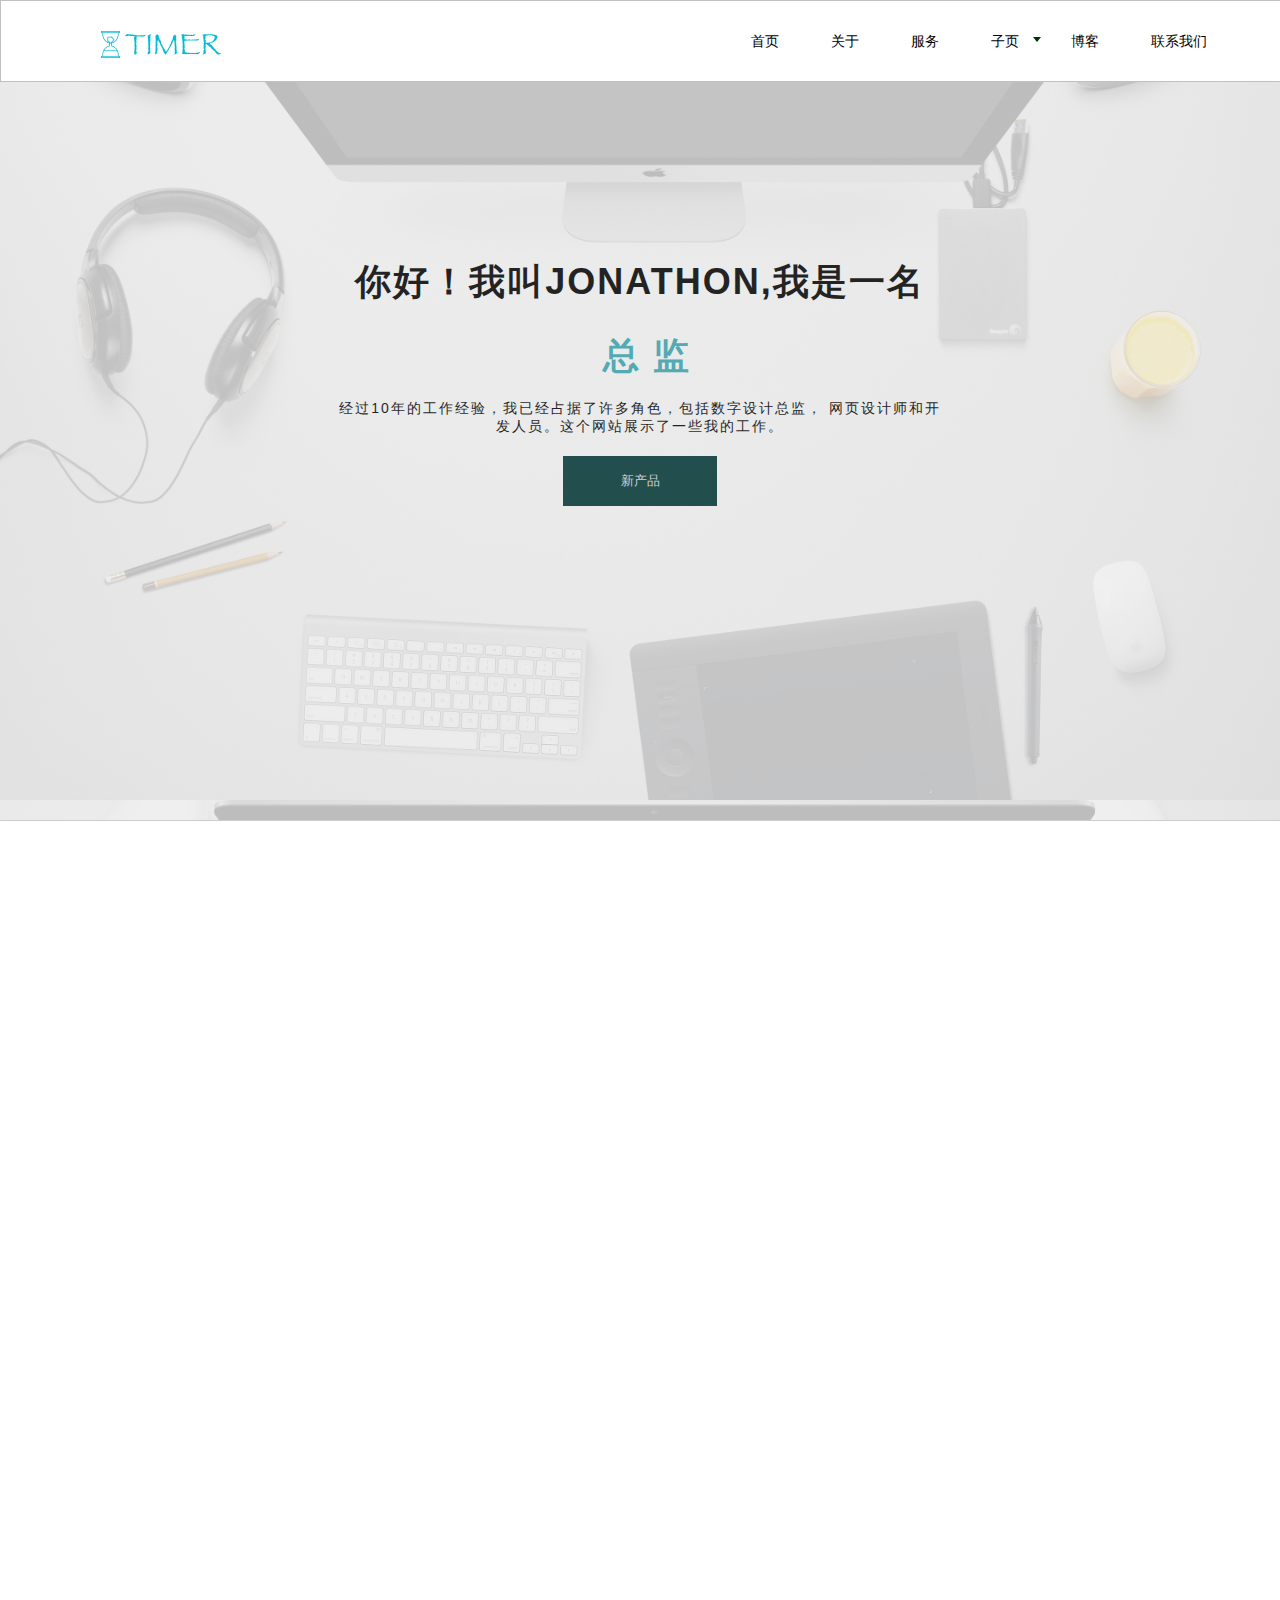
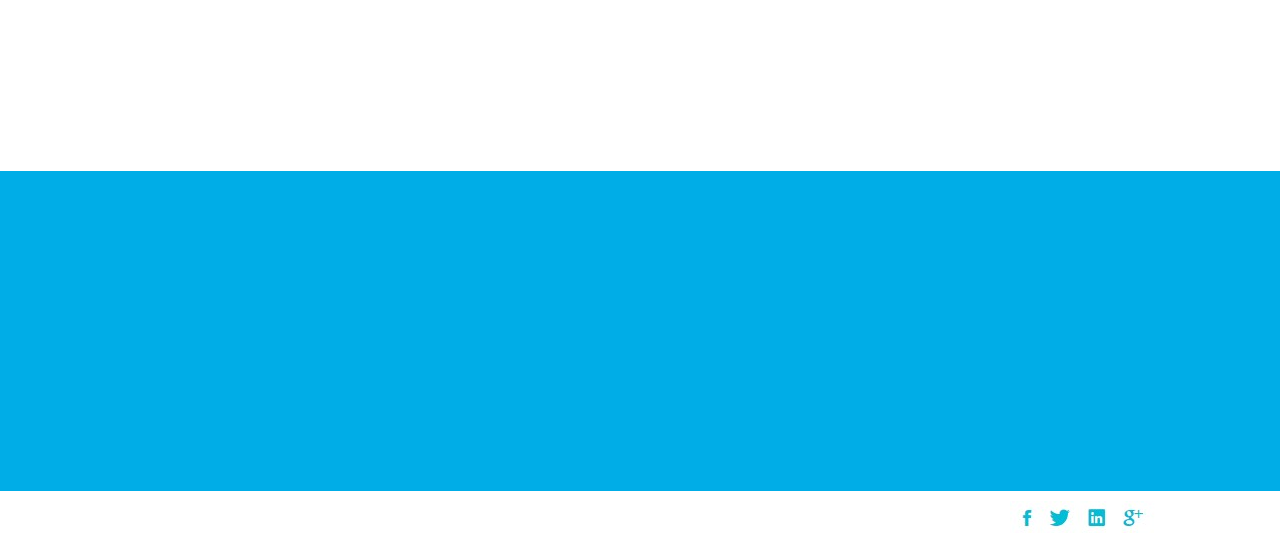
<file: index.html>
<!DOCTYPE html>
<html lang="en">
<head>
    <meta charset="UTF-8">
    <title></title>
    <link rel="stylesheet" href="style.css"/>

</head>
<body>
<!--头-->
<div class="top">
    <img src="img/logo.png" alt=""/>
    <ul>
        <li><a href="">首页</a></li>
        <li><a href="about/about.html">关于</a></li>
        <li><a href="server/server.html">服务</a></li>
        <li><a href="">子页<div class="sanjiao"></div></a></li>
        <li><a href="blog/blog.html">博客</a></li>
        <li><a href="">联系我们</a></li>
    </ul>

</div>
<div class='page1'>
    <ul>
        <li><a href="404/404.html">404页面</a></li>
        <li><a href="zuopinzhan/zuopin.html">作品展</a></li>
    </ul>
</div>
<!--头结束-->
<!--内容1-->
<div class="body">
    <div class="body-1">
<h1 class="anima">你好！我叫JONATHON,我是一名</h1>
    <div class="text">
        <span id="text1" class="anima">总 监</span>
    <br/>
    <span id="text2">设计师</span>
    <br/>
    <span id="text3">开发者</span>
    </div>
    <p>
        经过10年的工作经验，我已经占据了许多角色，包括数字设计总监，
        网页设计师和开发人员。这个网站展示了一些我的工作。
    </p>
    <input type="button" value="新产品" class="btn"/>
</div>
</div>
<!--内容1结束-->
<!--内容2-->
<div class="body-2">
<div class="body-2-1">
    <h2>关于我</h2>
    <p>
        你好，我是一个UI / UX设计师和前端开发人员来
        自中国。我在世界大学掌握了一个网页设计的硕士学位，
        并把它做了一本类型的样本书。它存活了五个世纪，
        Web前端开发工程师是一个很新的职业，在国内乃至国际
        上真正开始受到重视的时间不超过10年。Web前端开发是
        从网页制作演变而来的，名称上有很明显的时代特征。
        在互联网的演化进程中，网页制作是Web 1.0时代的产物，
        那时网站的主要内容都是静态的，用户使用网站的行为也以浏览为主。

    </p>
    <p>
        随着Web 2.0概念的普及和W3C组织的推广，网站重构的影响力正以惊
        人的速度增长。XHTML+CSS布局、DHTML和Ajax像一阵旋风，铺天盖地
        席卷而来，包括新浪、搜狐、网易、腾讯、淘宝等在内的各种规模的IT
        企业都对自己的网站进行了重构。前端开发的入门门槛其实非常低，与
        服务器端语言先慢后快的学习曲线相比，前端开发的学习曲线是先快后慢
        。所以，对于从事IT工作的人来说，前端开发是个不错的切入点。
    </p>
</div>
    <div class="body-2-2">
        <img src="img/about.jpg" alt=""/>
    </div>
</div>
<!--图片-->
<div class="body-3">
   <div class="body-3-1">
       <h1>新作品</h1>
       <p>
           2005年以后，互联网进入Web 2.0时代，各种类似桌面软件的Web应用大量涌现，
           网站的前端由此发生了翻天覆地的变化。网页不再只是承载单一的文字和图片，
           各种丰富媒体让网页的内容更加生动，网页上软件化的交互形式为用户提供了
           更好的使用体验，这些都是基于前端技术实现的。
       </p>
       <div class="pho-1">
           <img src="img/item-1.jpg" alt=""/>
           <div class="mengban">
               <input type="button" value="Demo" class="demo"/>
               <a href=""><input type="button" value="Details" class="details"/></a>
               <div class="model">
                   <img src="img/item-1.jpg" alt=""/>
               </div>
           </div>
           <h4><a href="">露 滴</a></h4>
           <p>提取天然养分</p>
       </div>
       <div class="pho-1">
       <img src="img/item-2.jpg" alt=""/>
       <div class="mengban">
           <input type="button" value="Demo" class="demo"/>
           <a href=""><input type="button" value="Details" class="details"/></a>
           <div class="model">
               <img src="img/item-2.jpg" alt=""/>
           </div>
       </div>
       <h4><a href="">瓶子模型</a></h4>
       <p>避免了易碎的问题</p>
   </div>
    <div class="pho-1">
    <img src="img/item-3.jpg" alt=""/>
    <div class="mengban">
        <input type="button" value="Demo" class="demo"/>
        <a href=""><input type="button" value="Details" class="details"/></a>
        <div class="model">
            <img src="img/item-3.jpg" alt=""/>
        </div>
    </div>
    <h4><a href="">桌子设计</a></h4>
    <p>更大空间利用</p>
</div>
       <div class="pho-1">
           <img src="img/item-4.jpg" alt=""/>
           <div class="mengban">
               <input type="button" value="Demo" class="demo"/>
               <a href=""><input type="button" value="Details" class="details"/></a>
               <div class="model">
                   <img src="img/item-4.jpg" alt=""/>
               </div>
           </div>
           <h4><a href="">组成元素</a></h4>
           <p>人体所需维生素</p>
       </div>
       <div class="pho-1">
           <img src="img/item-5.jpg" alt=""/>
           <div class="mengban">
               <input type="button" value="Demo" class="demo"/>
               <a href=""><input type="button" value="Details" class="details"/></a>
               <div class="model">
                   <img src="img/item-5.jpg" alt=""/>
               </div>
           </div>
           <h4><a href="">购物袋的概念</a></h4>
           <p>为了改善环境问题</p>
       </div>
       <div class="pho-1">
           <img src="img/item-6.jpg" alt=""/>
           <div class="mengban">
               <input type="button" value="Demo" class="demo"/>
               <a href=""><input type="button" value="Details" class="details"/></a>
               <div class="model">
                   <img src="img/item-6.jpg" alt=""/>
               </div>
           </div>
           <h4><a href="">焦糖的瓶子</a></h4>
           <p>避免了易碎的问题</p>
       </div>
   </div>
</div>
<div class="body-4">
    <div class="body-4-1">
        <h2>OFFER FROM ME</h2>
        <p>
            许多IT业，媒体业，商务业都来与我合作，也正因为如此，前端开发领域有很多自学成“才”的同行，
            <br/>

            但大多数人都停留在会用的阶段，因为后面的学习曲线越来越陡峭，
            每前进一步都很难。
        </p>

        <div class="pho-2">
            <div class="round-1"><img src="img/round-1.png" alt=""/></div>
            <div class="round-1-1">
                <h3>媒体</h3>
                <p>
                    前端开发是个非常新的职业，对一些规范和最佳实践的研究都处于探索阶段。

                </p>
            </div>
        </div>
        <div class="pho-2">
            <div class="round-1"><img src="img/round-2.jpg" alt=""/></div>
            <div class="round-1-1">
                <h3>记录</h3>
                <p>
                    总有新的灵感和技术不时闪现出来，例如CSS sprite、负边距布局、栅格布局等
                </p>
            </div>
        </div>
        <div class="pho-2">
            <div class="round-1"><img src="img/round-3.jpg" alt=""/></div>
            <div class="round-1-1">
                <h3>媒体</h3>
                <p>
                    各种JavaScript框架层出不穷，为整个前端开发领域注入了巨大的活力
                </p>
            </div>
        </div>
        <div class="pho-2">
            <div class="round-1"><img src="img/round-4.jpg" alt=""/></div>
            <div class="round-1-1">
                <h3>
                    免费更新</h3>
                <p>
                    浏览器大战也越来越白热化，跨浏览器兼容方案依然是五花八门。
                </p>
            </div>
        </div>
        <div class="pho-2">
            <div class="round-1"><img src="img/round-3.jpg" alt=""/></div>
            <div class="round-1-1">
                <h3>坚实的支持</h3>
                <p>
                    为了满足“高可维护性”的需要，需要更深入、更系统地去掌握前端知识
                </p>
            </div>
        </div>
        <div class="pho-2">
            <div class="round-1"><img src="img/round-6.jpg" alt=""/></div>
            <div class="round-1-1">
                <h3>安装简单</h3>
                <p>
                    这样才可能创建一个好的前端架构，保证代码的质量。
                </p>
            </div>
        </div>
    </div>
</div>
<!--图片结束-->
<!--footer-->
<div class="footer">
<div class="footer-1">
    <h1>您的想法</h1>
    <p>如果您也有一颗爱好计算机的心，无拘无束的工作
        <br/>
   请与我们联系，我们会提供最优质的环境，最完美的服务，最舒适的工作。
    </p>
    <input type="button" class="think" value="联系我"/>
</div>
</div>
<div class="foot">
    <img src="img/footer.jpg" alt=""/>
</div>
<!--内容结束-->

<script src="../jquery.min.js"></script>
<script src="index.js"></script>
</body>
</html>
</file>
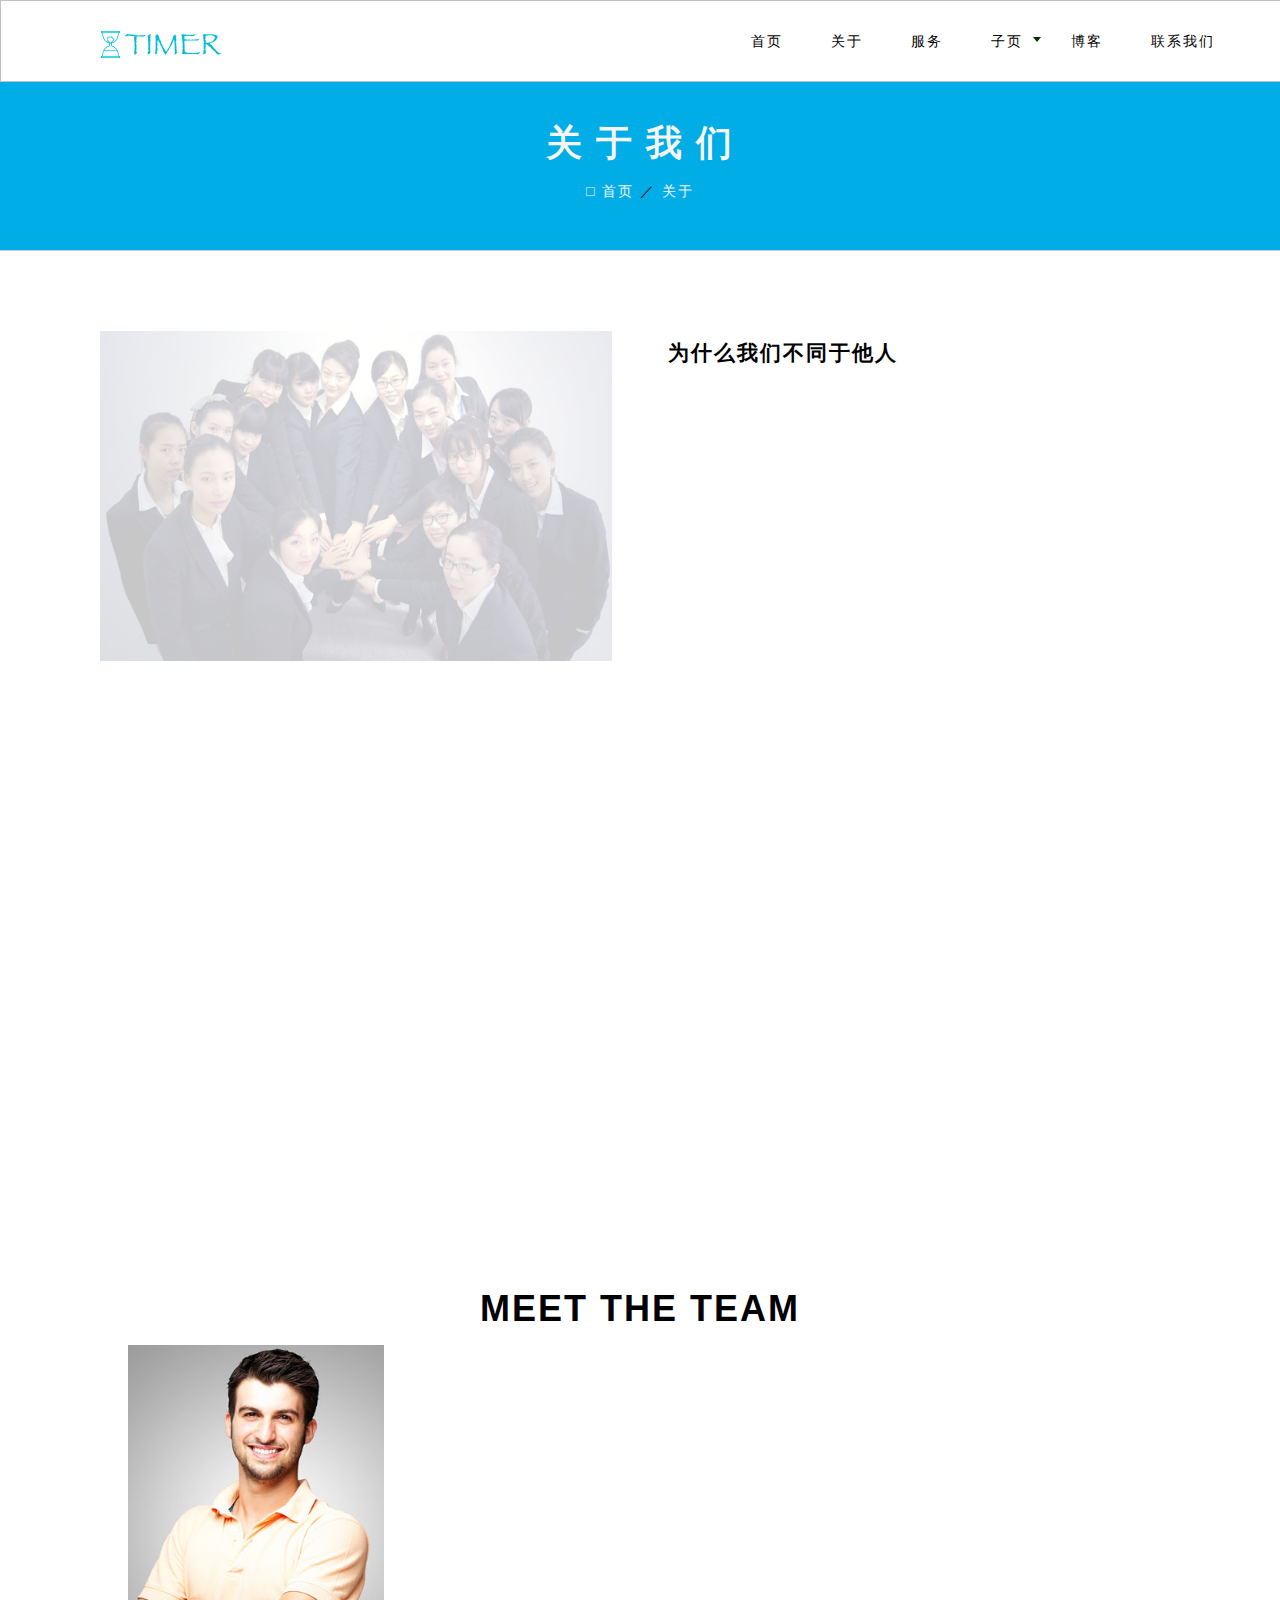
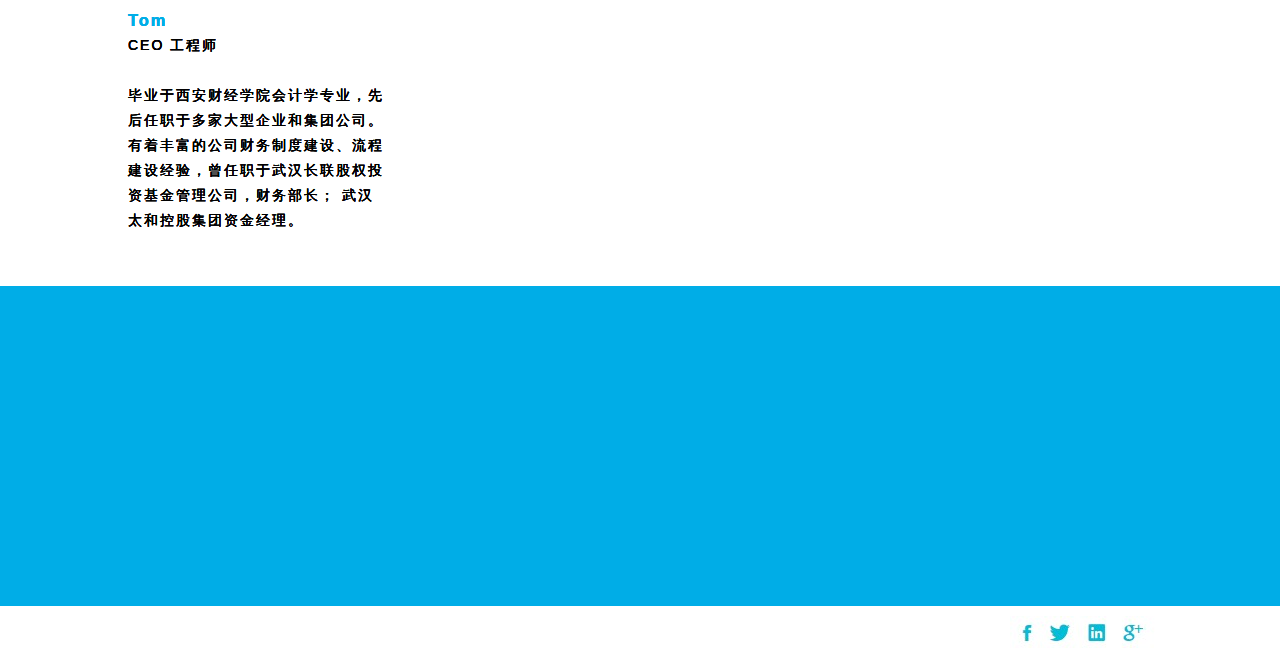
<file: about/about.html>
<!DOCTYPE html>
<html lang="en">
<head>
    <meta charset="UTF-8">
    <title></title>
    <link rel="stylesheet" href="about.css"/>
    <link rel="stylesheet" href="../style.css"/>

    <style>
        body{
            background-image: none;
            height: 100%;
            font-size: 14px;
        }
    </style>
</head>
<body>
<!--头-->
<div class="top">
    <img src="../img/logo.png" alt=""/>
    <ul>
        <li><a href="../index.html">首页</a></li>
        <li><a href="">关于</a></li>
        <li><a href="../server/server.html">服务</a></li>
        <li><a href="">子页<div class="sanjiao"></div></a></li>
        <li><a href="../blog/blog.html">博客</a></li>
        <li><a href="../content/content.html">联系我们</a></li>
    </ul>

</div>
<div class='page1'>
    <ul>
        <li><a href="../404/404.html">404页面</a></li>
        <li><a href="../zuopinzhan/zuopin.html">作品展</a></li>
    </ul>
</div>


<!--头结束-->
<!--内容-->
<div class="about">
    <h1>关 于 我 们</h1>
    <span><a href="../index.html">□ 首页</a>&nbsp;／&nbsp;<a href="">关于</a></span>
</div>
<div class="about-2">
    <div class="about-2-1">
        <img src="../img/about-company.jpg" alt=""/>
    </div>
    <div class="about-2-2">
        <h2>为什么我们不同于他人</h2>
        <p>
            小富生活是武汉小富生活信息服务股份有限公司 （简称“小富生活”）
            自主研发的P2P网络借贷平台。公司是首家入驻武汉CBD华中互联网金融产业基地的互联网金融企业，
            接受政府金融主管部门监管，专注于为小微企业、个体工商户提供融资借贷服务和为广大投资人提
            供家庭财产增值服务。

        </p>
        <p>
            小富生活根据国内金融市场的需求，结合现有市场信用体系不健全的现状，
            创新金融服务模式，坚持走“标准化、规范化、流程化”的路线。小富生活
            研发的“小富微贷模型”是一套运用大数据思想开发出来的模型，该模型已
            经过多年的中国本土化实践，非常成熟且适合本地市场。依托于“小富微
            贷模型”这一独特的风控技术，小富生活通过互联网渠道，高效整合线上
            线下资源，为P2P两端的客户搭建起一个安全、透明、高效、便捷的网贷平台。

        </p>
    </div>
</div>
<div class="about-3">
    <div class="about-3-1">
<div class="about-3-1-1">
        <h2>为什么要选择我们</h2>
        <p>
            核心团队来自于国内外知名金融和IT企业，
            具有卓越的风控技术，先进的管理水平，
            丰富的业务资源及持续的科技创新能力。
        </p>
</div>
    </div>
    <div class="about-3-2">

        <div class="about-3-1-1">
            <h2>你会学到什么</h2>
            <p>
                小富生活拥有国际领先的“一个模型+三大系统”，
                即：小富微贷模型+微型企业信用评级系统、风险预警系统、
                信贷管理系统，并采用信贷工厂标准化作业，把工作流程分割
                成多个节点，追求精细化运营，以满足不同客户的需求。
            </p>
        </div>
    </div>
    <div class="about-3-3">
        <div class="about-3-1-1">
            <h2>我们的愿望</h2>
            <p>
                打造安全、高效、稳定的专业互联网金融服务平台，
                帮助大众实现个人的资产管理期望；支持小微企业的发展，
                服务实体经济，助推民生，回馈社会。
            </p>
        </div>
    </div>
</div>

<div class="about-4">
    <div class="about-4-1">
    <h1>MEET THE TEAM</h1>
    <div class="about-4-2">
        <div class="beijing"></div>
        <img src="../img/team-1.jpg" alt=""/>

        <h3>Tom</h3>
        <p>CEO 工程师</p>
        <br/>
        <p>
            毕业于西安财经学院会计学专业，先后任职于多家大型企业和集团公司。
            有着丰富的公司财务制度建设、流程建设经验，曾任职于武汉长联股权投资基金管理公司，财务部长；
            武汉太和控股集团资金经理。
        </p>
    </div>
        <div class="about-4-2 abt-1">
            <div class="beijing"></div>
            <img src="../img/team-2.jpg" alt=""/>

            <h3>Tom</h3>
            <p>CEO 工程师</p>
            <br/>
            <p>
                毕业于西安财经学院会计学专业，先后任职于多家大型企业和集团公司。
                有着丰富的公司财务制度建设、流程建设经验，曾任职于武汉长联股权投资基金管理公司，财务部长；
                武汉太和控股集团资金经理。
            </p>
        </div>
        <div class="about-4-2 abt-2">
            <div class="beijing"></div>
            <img src="../img/team-3.jpg" alt=""/>

            <h3>Tom</h3>
            <p>CEO 工程师</p>
            <br/>
            <p>
                毕业于西安财经学院会计学专业，先后任职于多家大型企业和集团公司。
                有着丰富的公司财务制度建设、流程建设经验，曾任职于武汉长联股权投资基金管理公司，财务部长；
                武汉太和控股集团资金经理。
            </p>
        </div>
        <div class="about-4-2 abt-3">
            <div class="beijing"></div>
            <img src="../img/team-4.jpg" alt=""/>

            <h3>Tom</h3>
            <p>CEO 工程师</p>
            <br/>
            <p>
                毕业于西安财经学院会计学专业，先后任职于多家大型企业和集团公司。
                有着丰富的公司财务制度建设、流程建设经验，曾任职于武汉长联股权投资基金管理公司，财务部长；
                武汉太和控股集团资金经理。
            </p>
        </div>
    </div>
</div>
<!--内容结束-->
<!--footer开始-->

<div class="footer">
    <div class="footer-1">
        <h1>您的想法</h1>
        <p>如果您也有一颗爱好计算机的心，无拘无束的工作
            <br/>
            请与我们联系，我们会提供最优质的环境，最完美的服务，最舒适的工作。
        </p>
        <input type="button" class="think" value="联系我"/>
    </div>
</div>
<div class="foot">
    <img src="../img/footer.jpg" alt=""/>
</div>
<!--footer结束-->
<script src="../jquery.min.js"></script>
<script src="../index.js"></script>
<script src="about.js"></script>
</body>
</html>
</file>
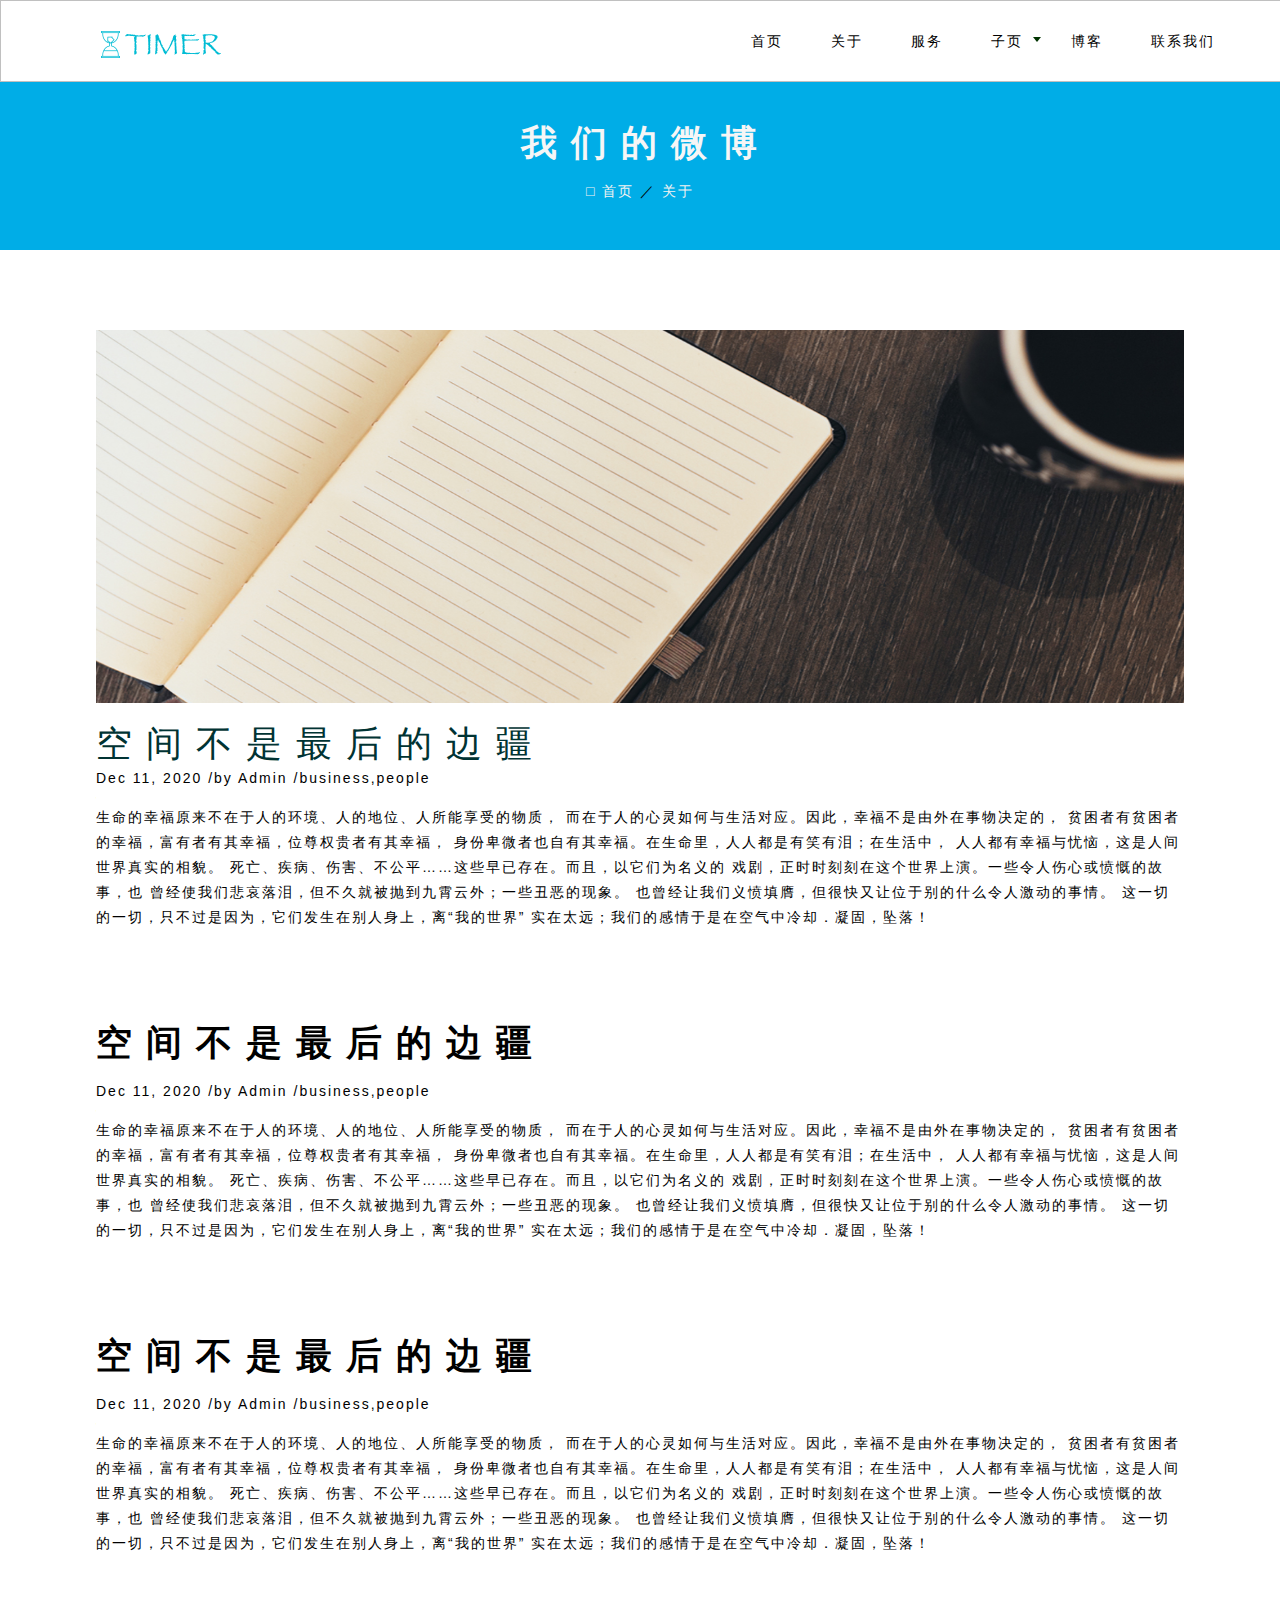
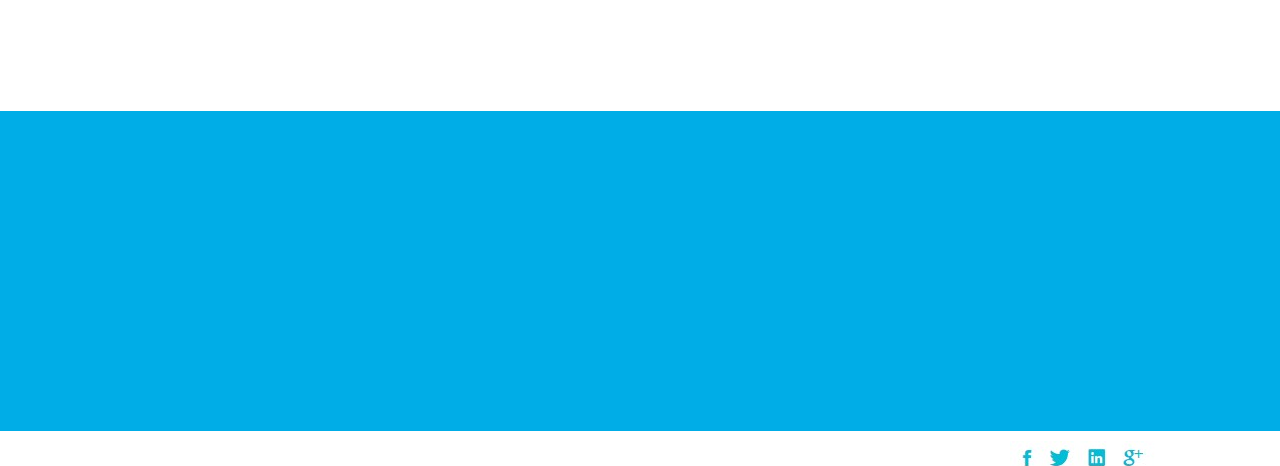
<file: blog/blog.html>
<!DOCTYPE html>
<html lang="en">
<head>
    <meta charset="UTF-8">
    <link rel="stylesheet" href="../about/about.css"/>
    <link rel="stylesheet" href="../style.css"/>
    <link rel="stylesheet" href="blog.css"/>
    <style>
        body{
            background-image: none;
            height: 100%;
            font-size: 14px;
        }
    </style>
</head>
<body>
<!--头-->
<div class="top">
    <img src="../img/logo.png" alt=""/>
    <ul>
        <li><a href="../index.html">首页</a></li>
        <li><a href="../about/about.html">关于</a></li>
        <li><a href="../server/server.html">服务</a></li>
        <li><a href="">子页<div class="sanjiao"></div></a></li>
        <li><a href="">博客</a></li>
        <li><a href="../content/content.html">联系我们</a></li>
    </ul>

</div>
<div class='page1'>
    <ul>
        <li><a href="../404/404.html">404页面</a></li>
        <li><a href="">作品展</a></li>
    </ul>
</div>
<!--头结束-->
<!--内容-->
<div class="about">
    <h1> 我 们 的 微 博</h1>
    <span><a href="../index.html">□ 首页</a>&nbsp;／&nbsp;<a href="">关于</a></span>
</div>

<div class="blog">
    <div class="blog-1">
        <div class="blog-1-1">
            <img src="../img/post-1.jpg" alt=""/>
            <h1>空 间 不 是 最 后 的 边 疆</h1>
            <p>Dec 11, 2020 /by Admin /business,people</p>
            <p>
                生命的幸福原来不在于人的环境、人的地位、人所能享受的物质，
                而在于人的心灵如何与生活对应。因此，幸福不是由外在事物决定的，
                贫困者有贫困者的幸福，富有者有其幸福，位尊权贵者有其幸福，
                身份卑微者也自有其幸福。在生命里，人人都是有笑有泪；在生活中，
                人人都有幸福与忧恼，这是人间世界真实的相貌。
                死亡、疾病、伤害、不公平……这些早已存在。而且，以它们为名义的
                戏剧，正时时刻刻在这个世界上演。一些令人伤心或愤慨的故事，也
                曾经使我们悲哀落泪，但不久就被抛到九霄云外；一些丑恶的现象。
                也曾经让我们义愤填膺，但很快又让位于别的什么令人激动的事情。
                这一切的一切，只不过是因为，它们发生在别人身上，离“我的世界”
                实在太远；我们的感情于是在空气中冷却．凝固，坠落！
            </p>
        </div>
        <div class="blog-1-2">
            <img src="../img/post-2.jpg" alt=""/>
            <h1>空 间 不 是 最 后 的 边 疆</h1>
            <p>Dec 11, 2020 /by Admin /business,people</p>
            <p>
                生命的幸福原来不在于人的环境、人的地位、人所能享受的物质，
                而在于人的心灵如何与生活对应。因此，幸福不是由外在事物决定的，
                贫困者有贫困者的幸福，富有者有其幸福，位尊权贵者有其幸福，
                身份卑微者也自有其幸福。在生命里，人人都是有笑有泪；在生活中，
                人人都有幸福与忧恼，这是人间世界真实的相貌。
                死亡、疾病、伤害、不公平……这些早已存在。而且，以它们为名义的
                戏剧，正时时刻刻在这个世界上演。一些令人伤心或愤慨的故事，也
                曾经使我们悲哀落泪，但不久就被抛到九霄云外；一些丑恶的现象。
                也曾经让我们义愤填膺，但很快又让位于别的什么令人激动的事情。
                这一切的一切，只不过是因为，它们发生在别人身上，离“我的世界”
                实在太远；我们的感情于是在空气中冷却．凝固，坠落！
            </p>
        </div>
        <div class="blog-1-3">
            <img src="../img/post-3.jpg" alt=""/>
            <h1>空 间 不 是 最 后 的 边 疆</h1>
            <p>Dec 11, 2020 /by Admin /business,people</p>
            <p>
                生命的幸福原来不在于人的环境、人的地位、人所能享受的物质，
                而在于人的心灵如何与生活对应。因此，幸福不是由外在事物决定的，
                贫困者有贫困者的幸福，富有者有其幸福，位尊权贵者有其幸福，
                身份卑微者也自有其幸福。在生命里，人人都是有笑有泪；在生活中，
                人人都有幸福与忧恼，这是人间世界真实的相貌。
                死亡、疾病、伤害、不公平……这些早已存在。而且，以它们为名义的
                戏剧，正时时刻刻在这个世界上演。一些令人伤心或愤慨的故事，也
                曾经使我们悲哀落泪，但不久就被抛到九霄云外；一些丑恶的现象。
                也曾经让我们义愤填膺，但很快又让位于别的什么令人激动的事情。
                这一切的一切，只不过是因为，它们发生在别人身上，离“我的世界”
                实在太远；我们的感情于是在空气中冷却．凝固，坠落！
            </p>
        </div>
    </div>
</div>
<!--内容结束-->
<!--footer开始-->
<br/>

<div class="footer">
    <div class="footer-1">
        <h1>您的想法</h1>
        <p>如果您也有一颗爱好计算机的心，无拘无束的工作
            <br/>
            请与我们联系，我们会提供最优质的环境，最完美的服务，最舒适的工作。
        </p>
        <input type="button" class="think" value="联系我"/>
    </div>
</div>
<div class="foot">
    <img src="../img/footer.jpg" alt=""/>
</div>
<!--footer结束-->

<script src="../jquery.min.js"></script>
<script src="../index.js"></script>
<script src="../about/about.js"></script>
<script src="blog.js"></script>
</body>
</html>
</file>
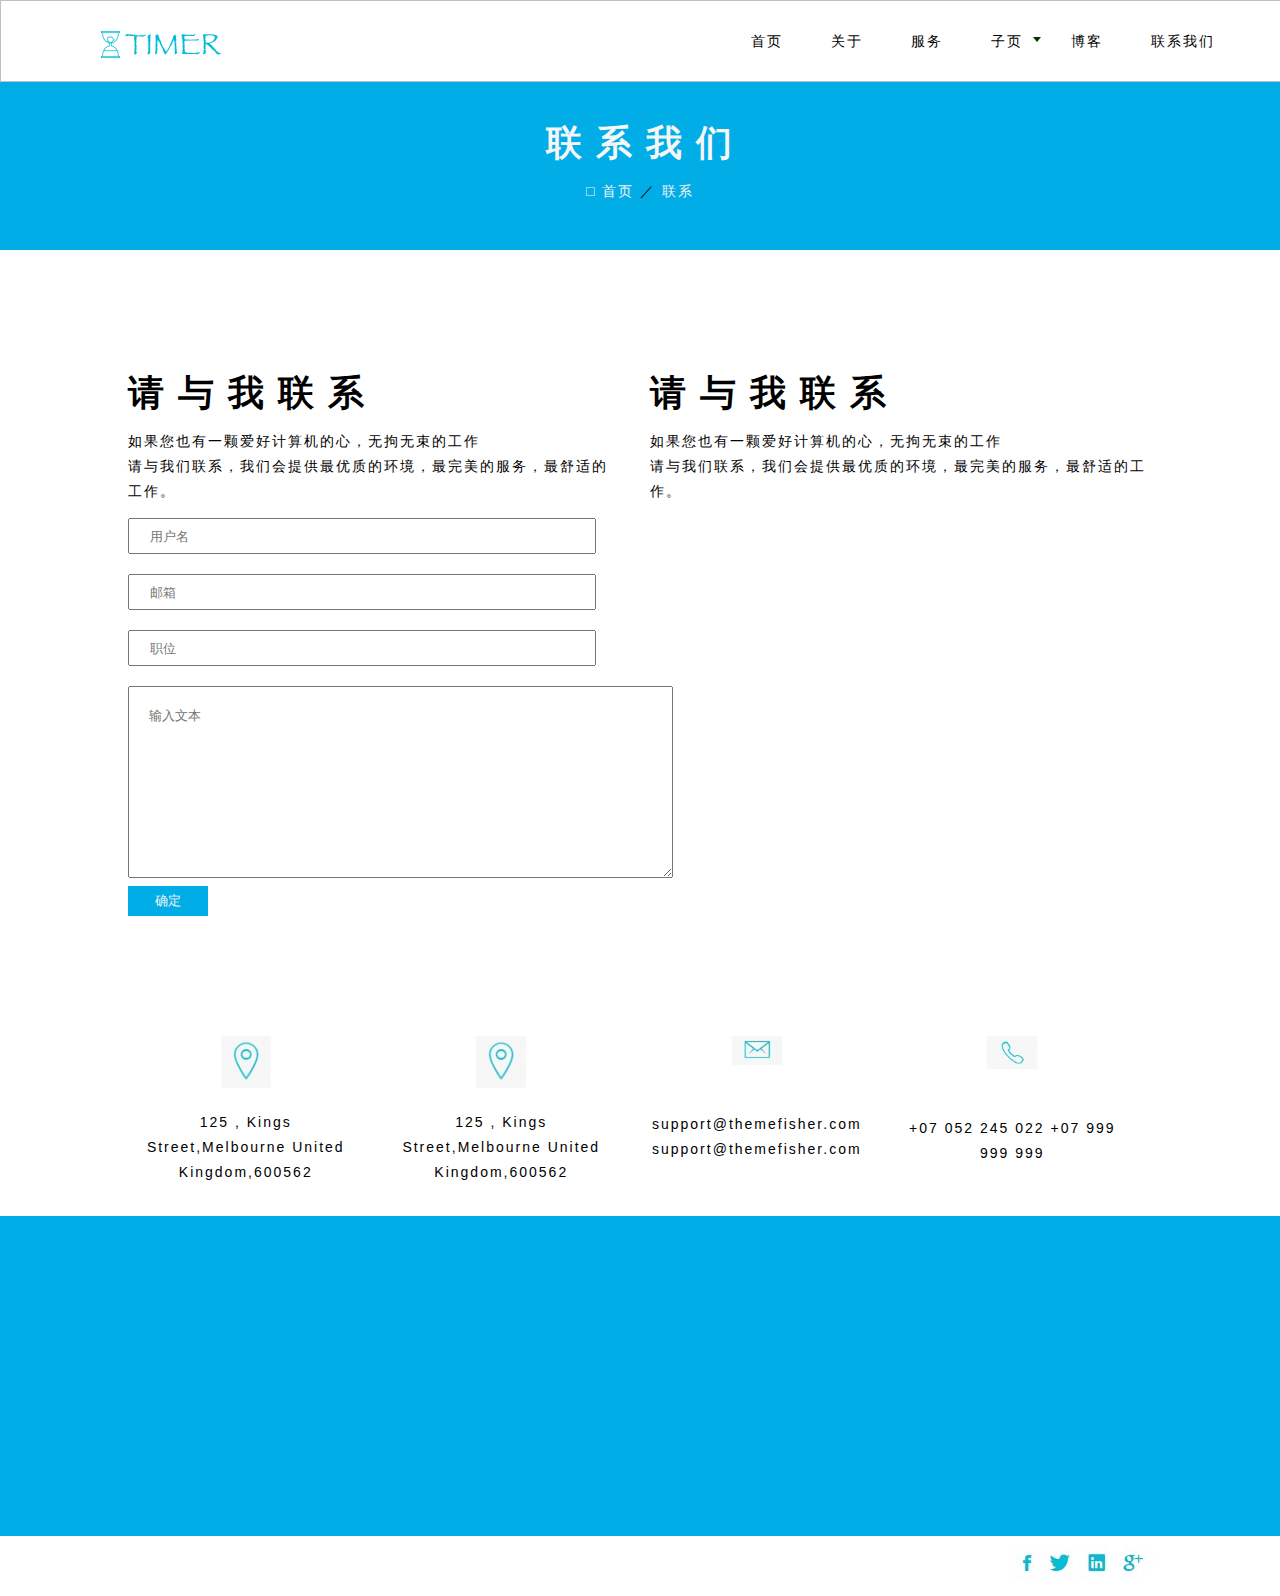
<file: content/content.html>
<!DOCTYPE html>
<html lang="en">
<head>
    <meta charset="UTF-8">
    <link rel="stylesheet" href="../about/about.css"/>
    <link rel="stylesheet" href="../style.css"/>
    <link rel="stylesheet" href="content.css"/>
    <style>
        body{
            background-image: none;
            height: 100%;
            font-size: 14px;
        }
    </style>
</head>
<body>
<!--头-->
<div class="top">
    <img src="../img/logo.png" alt=""/>
    <ul>
        <li><a href="../index.html">首页</a></li>
        <li><a href="../about/about.html">关于</a></li>
        <li><a href="../server/server.html">服务</a></li>
        <li><a href="">子页<div class="sanjiao"></div></a></li>
        <li><a href="../blog/blog.html">博客</a></li>
        <li><a href="">联系我们</a></li>
    </ul>

</div>
<div class='page1'>
    <ul>
        <li><a href="../404/404.html">404页面</a></li>
        <li><a href="../zuopinzhan/zuopin.html">作品展</a></li>
    </ul>
</div>


<!--头结束-->
<!--内容-->
<div class="about">
    <h1>联 系 我 们</h1>
    <span><a href="../index.html">□ 首页</a>&nbsp;／&nbsp;<a href="">联系</a></span>
</div>
<div class="content">
    <div class="content-1">
        <div class="content-left">
            <h1>请 与 我 联 系</h1>
            <p>
                如果您也有一颗爱好计算机的心，无拘无束的工作
                <br/>
                请与我们联系，我们会提供最优质的环境，最完美的服务，最舒适的工作。
            </p>
            <input type="text" placeholder="用户名"/>
            <input type="text" placeholder="邮箱"/>
            <input type="text" placeholder="职位"/>
            <textarea  cols="61" rows="10" placeholder="输入文本"style="padding: 20px"></textarea>
            <input type="submit" value="确定" id="btn"/>
        </div>
        <div class="content-right">
            <h1>请 与 我 联 系</h1>
            <p>
                如果您也有一颗爱好计算机的心，无拘无束的工作
                <br/>
                请与我们联系，我们会提供最优质的环境，最完美的服务，最舒适的工作。
            </p>
        </div>
    </div>
 <div style="clear: both"></div>
    <div class="content-2">
        <div class="content-2-1">
            <img src="../img/content-1.jpg" alt=""/>
            <p>
                125 , Kings Street,Melbourne
                United Kingdom,600562
            </p>
        </div>
        <div class="content-2-1">
            <img src="../img/content-1.jpg" alt=""/>
            <p>
                125 , Kings Street,Melbourne
                United Kingdom,600562
            </p>
        </div>
        <div class="content-2-1">
            <img src="../img/content-2.jpg" alt=""/>
            <br/>
            <br/>
            <p>
                support@themefisher.com
                support@themefisher.com
            </p>
        </div>
        <div class="content-2-1">
            <img src="../img/content-3.jpg" alt=""/>
            <br/>
            <br/>
            <p>
                +07 052 245 022
                +07 999 999 999
            </p>
        </div>
    </div>
</div>
<!--内容结束-->
<!--footer开始-->

<div class="footer">
    <div class="footer-1">
        <h1>您的想法</h1>
        <p>如果您也有一颗爱好计算机的心，无拘无束的工作
            <br/>
            请与我们联系，我们会提供最优质的环境，最完美的服务，最舒适的工作。
        </p>
        <input type="button" class="think" value="联系我"/>
    </div>
</div>
<div class="foot">
    <img src="../img/footer.jpg" alt=""/>
</div>
<!--footer结束-->
<script src="../jquery.min.js"></script>
<script src="../index.js"></script>
<script src="../about/about.js"></script>
<script src="content.js"></script>
</body>
</html>
</file>
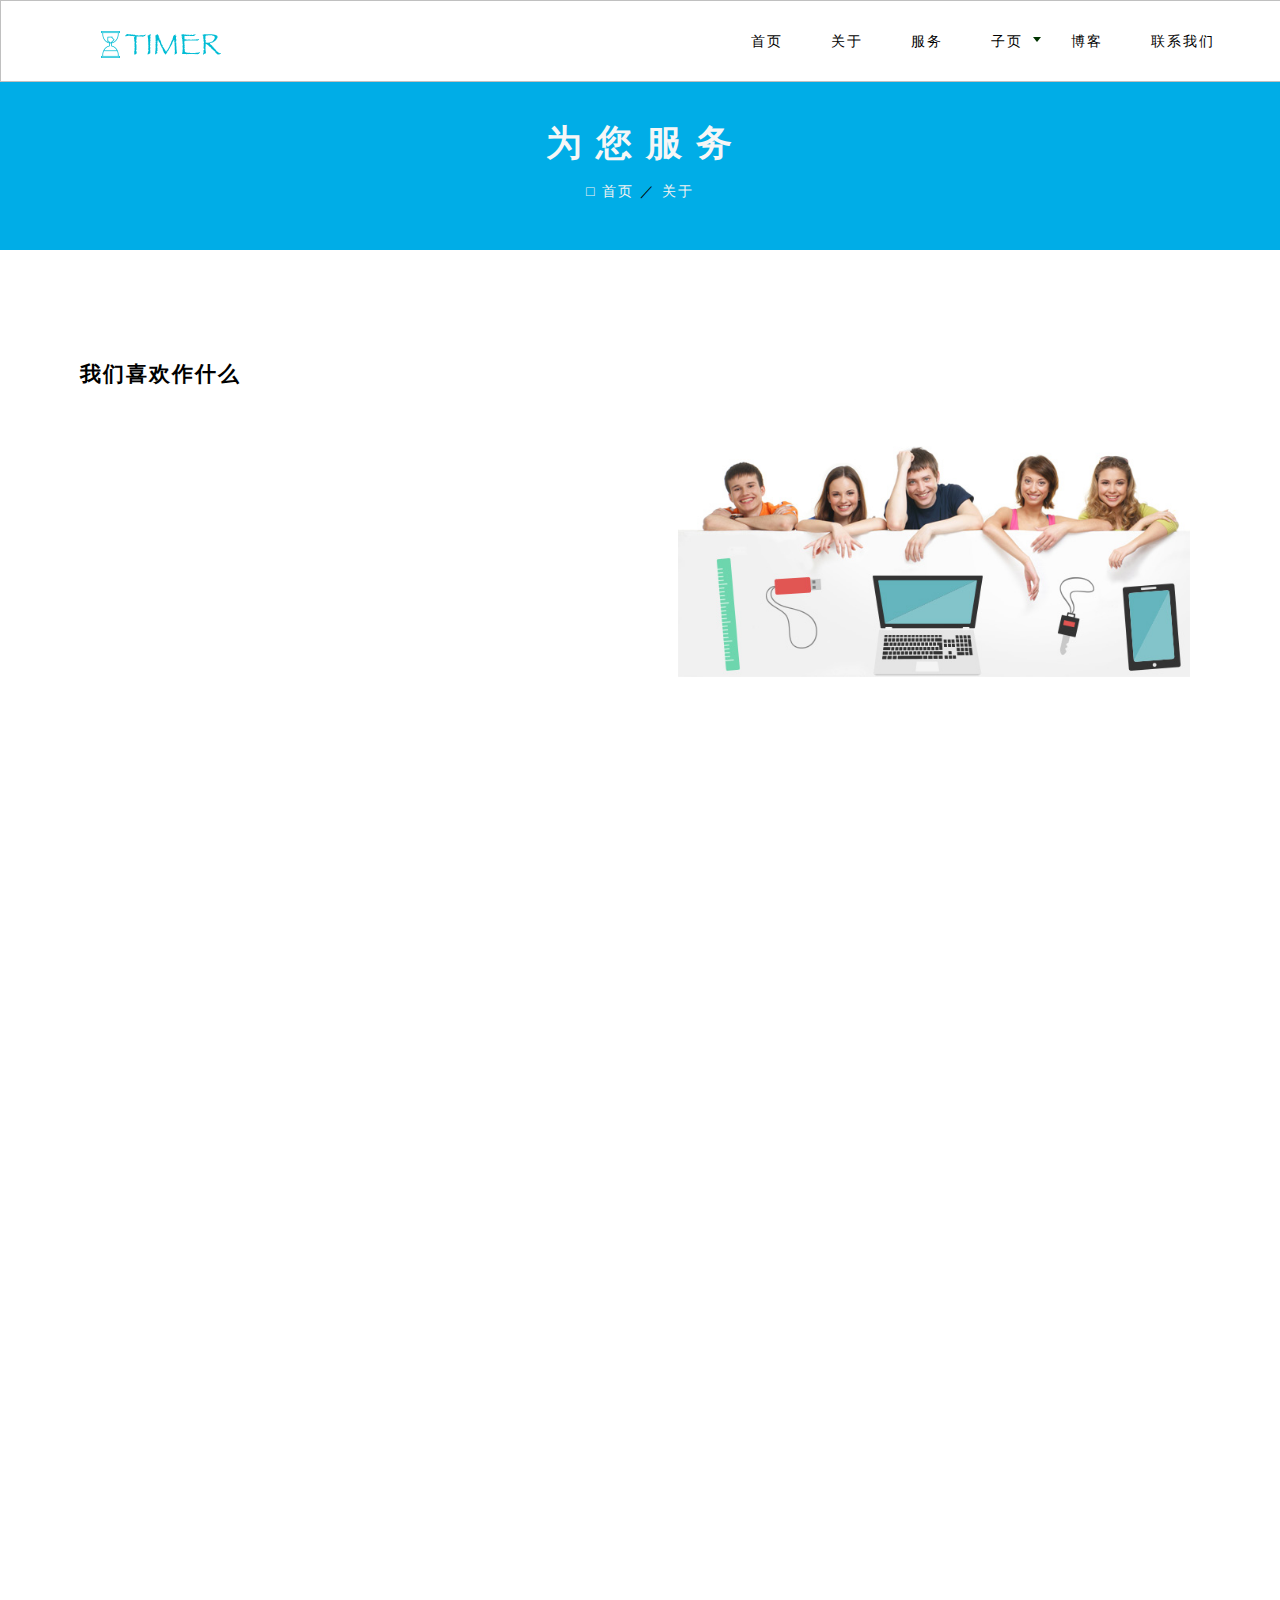
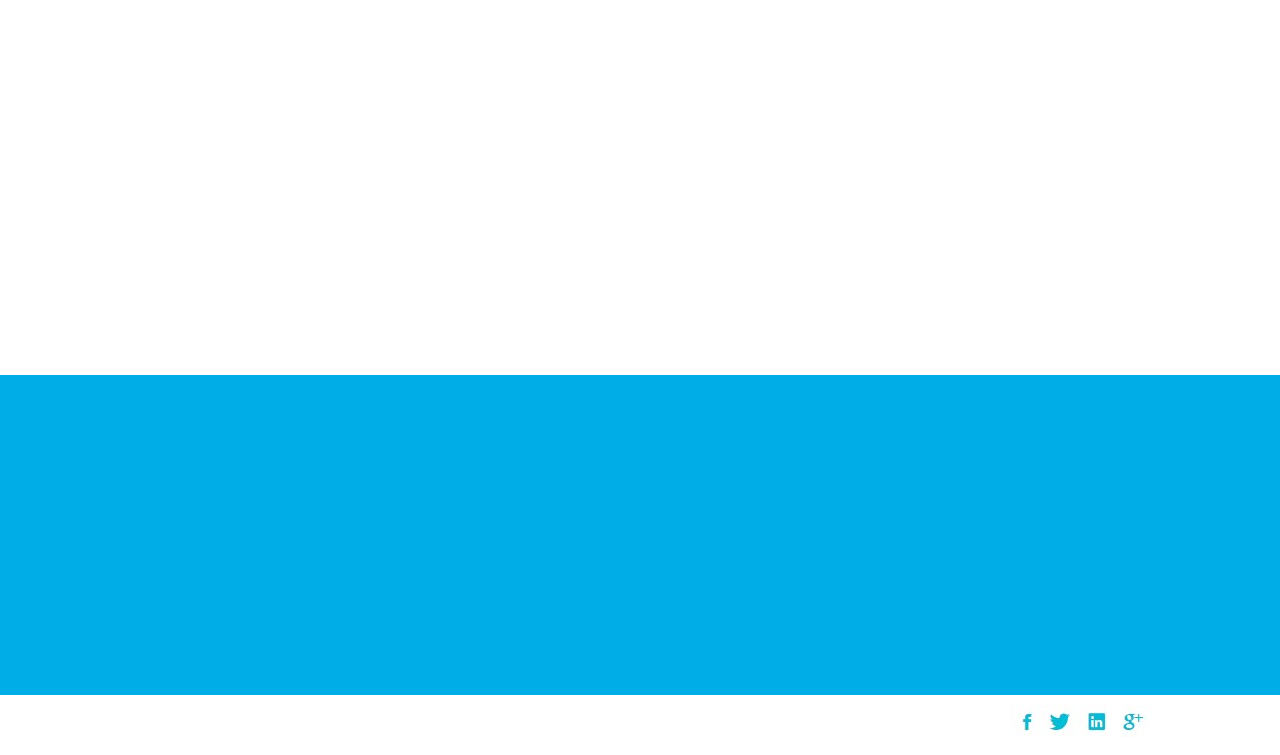
<file: server/server.html>
<!DOCTYPE html>
<html lang="en">
<head>
    <meta charset="UTF-8">
    <title></title>

    <link rel="stylesheet" href="../about/about.css"/>
    <link rel="stylesheet" href="../style.css"/>
    <link rel="stylesheet" href="server.css"/>

    <style>
        body{
            background-image: none;
            height: 100%;
            font-size: 14px;
        }
    </style>
</head>
<body>
<!--头-->
<div class="top">
    <img src="../img/logo.png" alt=""/>
    <ul>
        <li><a href="../index.html">首页</a></li>
        <li><a href="../about/about.html">关于</a></li>
        <li><a href="">服务</a></li>
        <li><a href="">子页<div class="sanjiao"></div></a></li>
        <li><a href="../blog/blog.html">博客</a></li>
        <li><a href="../content/content.html">联系我们</a></li>
    </ul>

</div>
<div class='page1'>
    <ul>
        <li><a href="../404/404.html">404页面</a></li>
        <li><a href="../zuopinzhan/zuopin.html">作品展</a></li>
    </ul>
</div>

<!--头结束-->
<!--内容-->
<div class="about">
    <h1>为 您 服 务</h1>
    <span><a href="../index.html">□ 首页</a>&nbsp;／&nbsp;<a href="">关于</a></span>
</div>
<div class="server-2">
    <div class="server-2-1">
        <h2>我们喜欢作什么</h2>
        <p>
            扶微助小，富家惠民，服务实体经济，践行普惠金融。
        </p>
        <div class="sve-1 sve-1-1">
            <img src="../img/fang.jpg" alt=""/>
            <h4>品牌</h4>
            <P>
                我们致力于帮助每位借款人建立在互联网
                上的个人诚信，并因诚信而获得助力事业
                的隐形羽翼
            </P>
        </div>
        <div class="sve-1 sve-1-1">
            <img src="../img/fang.jpg" alt=""/>
            <h4>金融</h4>
            <P>
                通过我们的专业和努力，帮助每位投资人
                获得安全、合理的投资收益。打造安全、
                高效、稳定的专业互联网金融服务平台
            </P>
        </div>
        <div class="sve-1 sve-1-2">
            <img src="../img/fang.jpg" alt=""/>
            <h4>发展</h4>
            <P>
                帮助大众实现个人的资产管理期望；
                支持小微企业的发展，服务实体经济，
                助推民生，回馈社会。
            </P>
        </div>
        <div class="sve-1 sve-1-2">
            <img src="../img/fang.jpg" alt=""/>
            <h4>时间</h4>
            <P>
                “小富生活互联网金融P2P综合服务平台项目”
                被湖北省发改委列入国家服务业发展引导资金计划，
                获得中央服务业引导资金100万元的扶持。
            </P>
        </div>

    </div>
    <div class="server-2-2">
        <img src="../img/team.jpg" alt=""/>
    </div>
</div>
<br/>
<div class="server-3">
    <div class="server-3-1">
        <h2>我们的一些产品展示</h2>
        <p>
            2005年以后，互联网进入Web 2.0时代，各种类似桌面软件的Web应用大量涌现，
            index的前端由此发生了翻天覆地的变化。网页不再只是承载单一的文字和图片，
            各种丰富媒体让网页的内容更加生动，网页上软件化的交互形式为用户提供了
            更好的使用体验，这些都是基于前端技术实现的。
        </p>
        <div class="pho-1">
            <img src="../img/item-1.jpg" alt=""/>
            <div class="mengban">
                <input type="button" value="Demo" class="demo"/>
                <a href=""><input type="button" value="Details" class="details"/></a>
                <div class="model">
                    <img src="../img/item-1.jpg" alt=""/>
                </div>
            </div>
            <h4><a href="">露 滴</a></h4>
            <p>提取天然养分</p>
        </div>
        <div class="pho-1">
            <img src="../img/item-2.jpg" alt=""/>
            <div class="mengban">
                <input type="button" value="Demo" class="demo"/>
                <a href=""><input type="button" value="Details" class="details"/></a>
                <div class="model">
                    <img src="../img/item-2.jpg" alt=""/>
                </div>
            </div>
            <h4><a href="">瓶子模型</a></h4>
            <p>避免了易碎的问题</p>
        </div>
        <div class="pho-1">
            <img src="../img/item-3.jpg" alt=""/>
            <div class="mengban">
                <input type="button" value="Demo" class="demo"/>
                <a href=""><input type="button" value="Details" class="details"/></a>
                <div class="model">
                    <img src="../img/item-3.jpg" alt=""/>
                </div>
            </div>
            <h4><a href="">桌子设计</a></h4>
            <p>更大空间利用</p>
        </div>
        <div class="pho-1">
            <img src="../img/item-4.jpg" alt=""/>
            <div class="mengban">
                <input type="button" value="Demo" class="demo"/>
                <a href=""><input type="button" value="Details" class="details"/></a>
                <div class="model">
                    <img src="../img/item-4.jpg" alt=""/>
                </div>
            </div>
            <h4><a href="">组成元素</a></h4>
            <p>人体所需维生素</p>
        </div>
    </div>
</div>

<!--内容结束-->
<!--footer开始-->

<div class="footer">
    <div class="footer-1">
        <h1>您的想法</h1>
        <p>如果您也有一颗爱好计算机的心，无拘无束的工作
            <br/>
            请与我们联系，我们会提供最优质的环境，最完美的服务，最舒适的工作。
        </p>
        <input type="button" class="think" value="联系我"/>
    </div>
</div>
<div class="foot">
    <img src="../img/footer.jpg" alt=""/>
</div>
<!--footer结束-->
<script src="../jquery.min.js"></script>
<script src="../index.js"></script>
<script src="../about/about.js"></script>
<script src="server.js"></script>
</body>
</html>
</file>
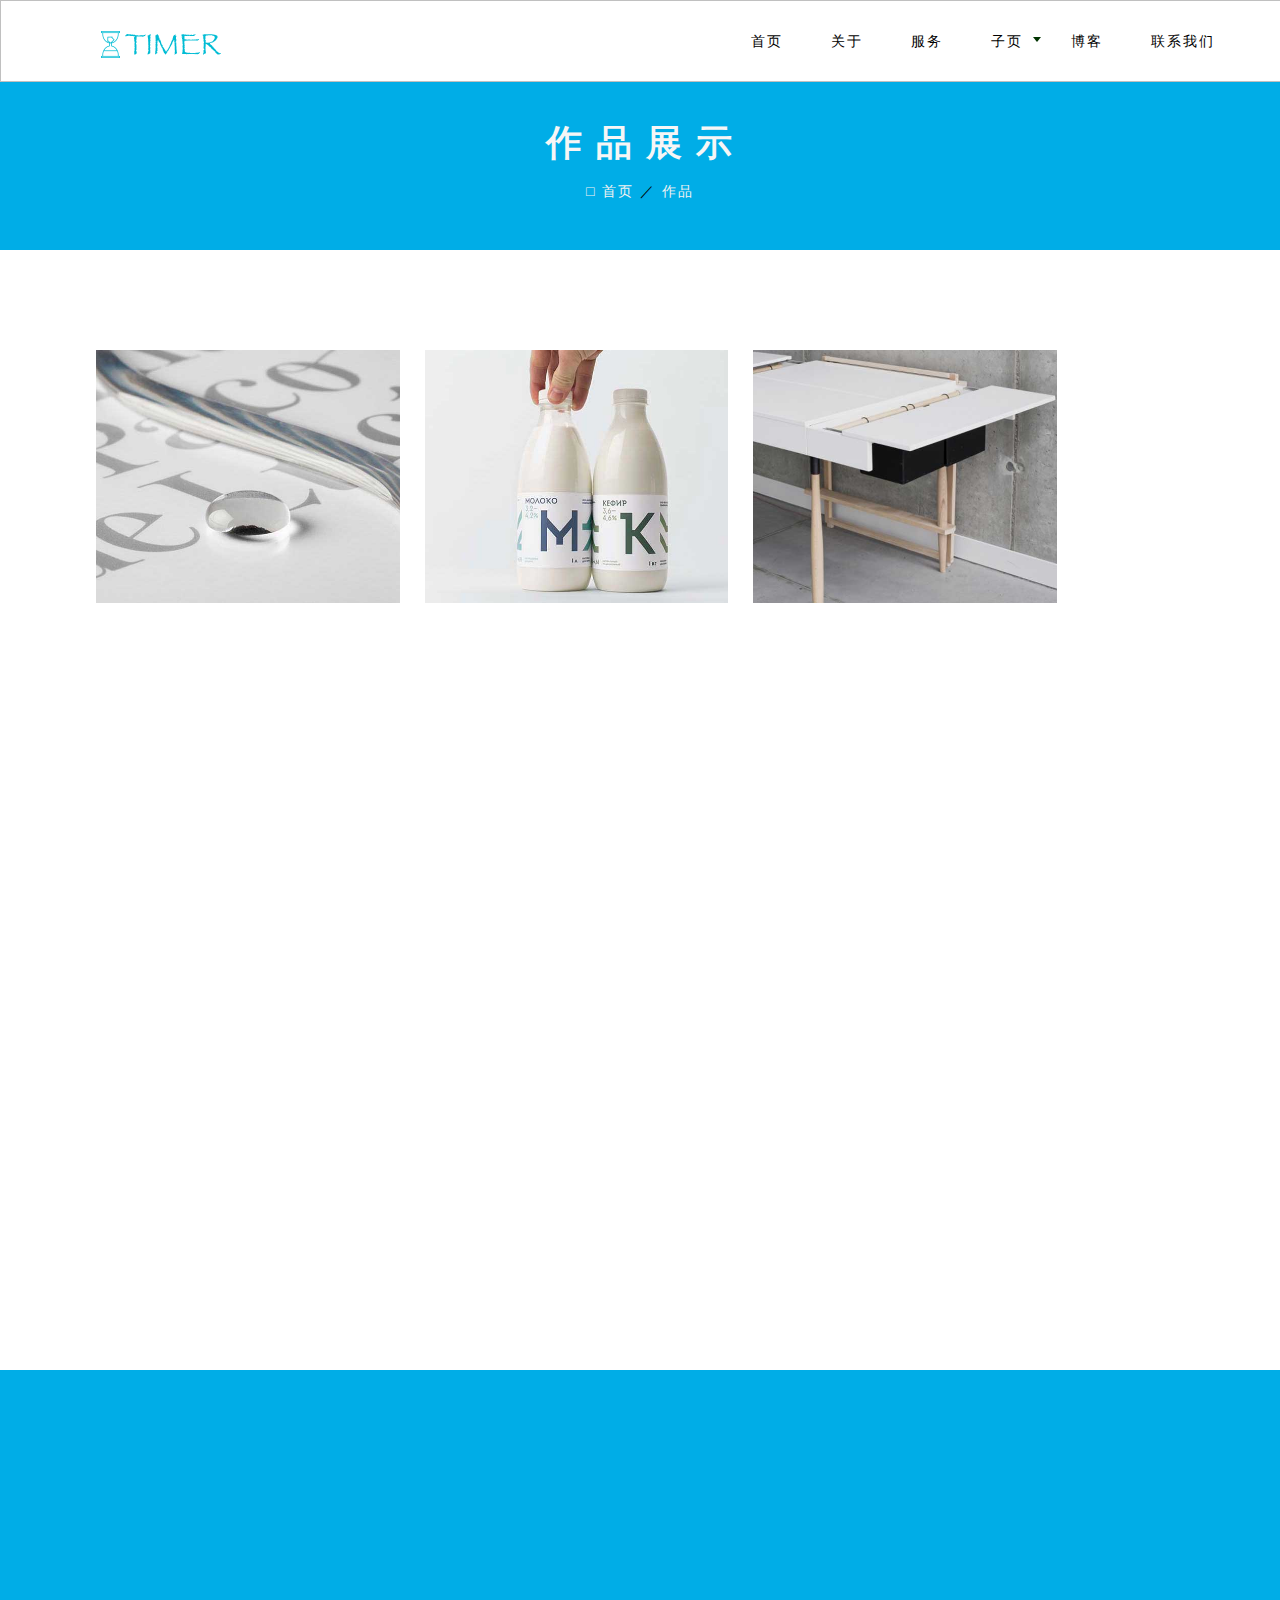
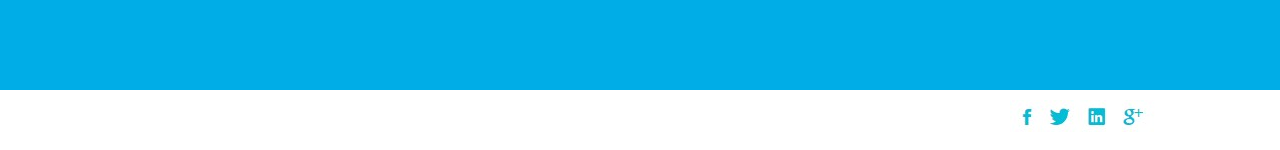
<file: zuopinzhan/zuopin.html>
<!DOCTYPE html>
<html lang="en">
<head>
    <meta charset="UTF-8">
    <title></title>
    <link rel="stylesheet" href="../about/about.css"/>
    <link rel="stylesheet" href="../style.css"/>
    <link rel="stylesheet" href="zuopin.css"/>
    <style>
        body{
            background-image: none;
            height: 100%;
            font-size: 14px;
        }
    </style>
</head>
<body>
<!--头-->
<div class="top">
    <img src="../img/logo.png" alt=""/>
    <ul>
        <li><a href="../index.html">首页</a></li>
        <li><a href="../about/about.html">关于</a></li>
        <li><a href="../server/server.html">服务</a></li>
        <li><a href="">子页<div class="sanjiao"></div></a></li>
        <li><a href="../blog/blog.html">博客</a></li>
        <li><a href="../content/content.html">联系我们</a></li>
    </ul>

</div>
<div class='page1'>
    <ul>
        <li><a href="../404/404.html">404页面</a></li>
        <li><a href="">作品展</a></li>
    </ul>
</div>

<!--头结束-->
<!--内容-->
<div class="about">
    <h1>作 品 展 示</h1>
    <span><a href="../index.html">□ 首页</a>&nbsp;／&nbsp;<a href="">作品</a></span>
</div>
<div class="zuopin-1">
    <div class="zuopin-1-1">
        <div class="zuopin-2">
        <img src="../img/item-1.jpg" alt=""/>
        <div class="mengban">
            <input type="button" value="Demo" class="demo"/>
            <div class="model">
                <img src="../img/item-1.jpg" alt=""/>
            </div>
        </div>

        </div>
        <div class="zuopin-2">
        <img src="../img/item-2.jpg" alt=""/>
        <div class="mengban">
            <input type="button" value="Demo" class="demo"/>
            <div class="model">
                <img src="../img/item-2.jpg" alt=""/>
            </div>
        </div>

            </div>
        <div class="zuopin-2">
        <img src="../img/item-3.jpg" alt=""/>
        <div class="mengban">
            <input type="button" value="Demo" class="demo"/>
            <div class="model">
                <img src="../img/item-3.jpg" alt=""/>
            </div>
        </div>

            </div>
        <br/>
        <div class="zuopin-3">
        <img src="../img/item-4.jpg" alt="" />
        <div class="mengban">
            <input type="button" value="Demo" class="demo"/>
            <div class="model">
                <img src="../img/item-4.jpg" alt=""/>
            </div>
        </div>

    </div>
        <div class="zuopin-3">
        <img src="../img/item-5.jpg" alt=""/>
        <div class="mengban">
            <input type="button" value="Demo" class="demo"/>
            <div class="model">
            <img src="../img/item-5.jpg" alt=""/>
        </div>
        </div>

        </div>
        <div class="zuopin-3">
        <img src="../img/item-6.jpg" alt=""/>
        <div class="mengban">
            <input type="button" value="Demo" class="demo"/>
            <div class="model">
                <img src="../img/item-6.jpg" alt=""/>
            </div>
        </div>

        </div>
        </div>

    </div>



    <!--内容结束-->
<!--footer开始-->

<div class="footer">
    <div class="footer-1">
        <h1>您的想法</h1>
        <p>如果您也有一颗爱好计算机的心，无拘无束的工作
            <br/>
            请与我们联系，我们会提供最优质的环境，最完美的服务，最舒适的工作。
        </p>
        <input type="button" class="think" value="联系我"/>
    </div>
</div>
<div class="foot">
    <img src="../img/footer.jpg" alt=""/>
</div>
<!--footer结束-->

<script src="../jquery.min.js"></script>
<script src="../index.js"></script>
<script src="../about/about.js"></script>
<script src="zuopin.js"></script>
</body>
</html>
</file>
<file: style.css>
body,html{
    margin: 0;
    height: 100%;
}
body {
    background-image: url("img/slider.jpg");
    background-size: 100%;
    height: 100%;
    font-size: 14px;
    font-family: Helvetica;
}
ul{
    margin: 0;
    padding: 0;
    float: right;
    margin-right: 50px;

}
a{
    text-decoration: none;
    color: #f2f2f2;
}
.top li{
    list-style: none;
    float: left;
    width: 80px;
    position: relative;
}
.top li a{
    text-decoration: none;
    color: #000;
}
.sanjiao{
    width: 0;
    height: 0;
    border-top: 5px solid #003300;
    border-right: 4px solid transparent;
    border-left: 4px solid transparent;
    position: absolute;
    top: 36px;
    right: 38%;
}
.top{
    width: 100%;
    height: 80px;
    background: #FFFFFF;
    line-height:80px;
    position: fixed;
    top: 0;
    border: 1px solid silver;
    z-index: 999;
}
.top img{
    margin-left: 100px;
    margin-top: 30px;
}
.page1,.page2{
    width: 120px;
    /*height: 80px;*/
    padding: 10px;
    background: #003300;
    color: #ececec;
    position: fixed;
    top: 60px;
    right: 13%;
    z-index: 1000;
    /*text-align: center;*/
}
.page2{
    position: fixed;
    top: 60px;
    right: 7%;
}
.page1 ul,.page2 ul{
    margin: 0;
    padding: 0;
    float: none;
}
.page1 li,.page2 li{
    list-style: none;
    width: 100%;
    margin-left: 0px;
    margin-bottom: 15px;
}
.body{
    height: 70%;
    background: rgba(236, 236, 236, 0.8);
    padding-top: 190px;
    letter-spacing: 2px;

}
h1{
    font-size: 36px;
    margin-top: 80px;
}
.body-1{
    width: 80%;
    /*border: 1px solid #000000;*/
    height: 50%;
    margin:0 auto;
    text-align: center;
    display: none;
}
.text{
    height: 48px;
    /*border: 1px solid #003300;*/
    position: relative;
    overflow: hidden;
}
#text1,#text2,#text3{
    font-size: 36px;
    font-weight: 600;
    color: #389faa;
    position: absolute;
    right: 45%;
}
#text2,#text3{
    top: -45px;
    right: 45%;
}
.body-1 p{
    width: 60%;
   margin: 0 auto;
    margin-top: 20px;
}
.btn{
    width: 15%;
    height: 50px;
    border: 1px solid #003333;
    background: #003333;
    color: #cccccc;
    margin-top: 20px;
    cursor: pointer;
}
.body-2{
    background: #ffffff;
    height: 60%;
    padding: 160px 0;
    border-top: 1px solid #cccccc;
    /*box-shadow: 1px 2px 1px 3px #dfdfdf inset;*/

}
h2{
    margin: 0;
}
.body-2-1{
    width: 40%;
    float: left;
    /*border: 1px solid #003300;*/
    margin-left: 40px;
    display: none;

}
.body-2-2{
    width: 30%;
    float: right;
    margin-right: 80px;
    display: none;
}
.body-2-1 p{
    text-indent: 2em;
    letter-spacing: 1px;

}
.body-3{
    width: 100%;
    background: #f8f8f8;
    padding-top:30px;
    height: 1100px;
}
.body-3-1,.body-4-1{
    width: 80%;
    margin: 0 auto;
    height: 100%;
    text-align: center;
    display: none;

}
.body-3-1 p{
    width: 70%;
    text-align: center;
    margin-left: 130px;

}
.pho-1{
    width: 30%;
    /*border: 1px solid #cccccc;*/
    position: relative;
    box-shadow: 3px 6px 10px 3px #e1e1e1;
    float: left;
    margin-right: 30px;
    margin-top: 20px;
    overflow: hidden;
    display: none;
}
.pho-1 img{
    width: 350px;
    height: 300px;
/*margin-left: -20px;*/


}
.pho-1 p{
    margin: 0;
    padding-bottom: 10px;
    font-size: 14px;
}
.mengban{
    width: 100%;
    height: 300px;
    background: rgba(0, 8, 0, 0.6);
    position: absolute;
    top:0;
    line-height: 270px;
    display: none;
}
.pho-1 h4{
margin-left: 10px;
    text-align: left;
    margin-bottom: 5px;

}
.pho-1 h4 a{
    color: #00ade7;
}
.demo,.details{
    width: 0px;
    height: 40px;
    border: 1px solid #f2f2f2;
    background: rgba(0, 8, 0, 0.4);
    color: #f2f2f2;
    outline: none;

}
.body-4{
    width: 100%;
    /*height: 100%;*/
    background: #ffffff;
    padding-top:60px;
    text-align: center;
    height: 500px;
}
.pho-2{
    width: 33%;
    /*border: 1px solid #003300;*/
    margin-top: 40px;
    float: left;
    display: none;
}
.round-1{
    float: left;
    width: 40%;
}
.round-1-1{
    width: 50%;
    float: left;
    margin-left: 20px;
}
.round-1-1 h3,.round-1-1 p{
    margin: 5px;
}
h3{
    text-align: left;
    /*margin: ;*/
}
.round-1-1 p{
    text-align: left;

}
.footer{
    width: 100%;
    background: #00ade7;
    height: 200px;
    padding: 60px 0;
    color: #f3f3f3;
}
.footer h1{
    margin: 0;
}
.footer-1{
    width: 70%;
    margin: 0 auto;
    text-align: center;
    display: none;
}
.think{
    width: 100px;
    height: 40px;
    background: white;
    color: #00ade7;
    border: 1px solid white;
    cursor: pointer;
}
.foot{
    width: 100%;
    height: 60px;
    line-height: 60px;
    background: white;
    font-size: 12px;
}
.foot span{
    margin-left: 120px;
}
.foot img{
    float: right;
    margin-right: 120px;
    margin-top: 10px;
}
/*模态*/
.model{
    width: 100%;
    height: 100%;
    background: rgba(3, 3, 3, 0.7);
    position: fixed;
    top: 0;
    left: 0;
    margin-left: 0;
    display: none;
z-index: 999;
}
.model img{
    /*width: 1200px;*/
    margin-top: 130px;
}
</file>
<file: about/about.css>
body{
    letter-spacing: 2px;
    line-height: 25px;
}
.page2{
    height: 100px;
}
.about{
    width: 100%;
    height: 200px;
    background: #00ade7;
    text-align: center;
    padding-top: 50px;
}
.about h1{
    margin-top: 80px;
    color: #f6f6f6;
}
.about-2{
    background: #ffffff;
    height: 65%;
    border-top: 1px solid #cccccc;
    padding:0;
    padding-top: 80px;
}
.about-2-1 {
    width: 40%;
    float: left;
    margin-right: 40px;
    display: none;

}
.about-2-1 img{
    width: 100%;
    height: 330px;
}
.about-2-2{
    width:40%;
    float: right;
    letter-spacing: 2px;
    margin-right: 100px;
}

.about-2-2 h2{
margin-top: 20px;
    display: none;
}
.about-2-2 p{
    display: none;
}
.about-3{
    width: 100%;

    text-align: center;
    padding: 0;
}
.about-3-1,.about-3-2,.about-3-3{
    width: 0%;
    height: 0px;
    float: left;
    background: #00c4ff;
    padding-top: 80px;
    display: none;
}
.about-3-2{
    background: #00b9f4;
}
.about-3-3{
    background: #00b5e8;

}
.about-3-1-1{
    width: 70%;
    margin: 0 auto;
    color: whitesmoke;
    line-height: 25px;
}
.about-4{
    width: 100%;
    height: 200px;
    /*border: 1px solid #003300;*/
    margin-top: 380px;

}
.about-4-1{
    width: 80%;
    height: 100%;
    margin: 0 auto;
    text-align: center;
}
.about-4-2 img{
    width: 100%;
}
.about-4-2{
    width: 20%;
    height: 100%;
    /*border: 1px solid #00ade7;*/
    text-align: left;
    float: left;
    margin-right: 21px;
    position: absolute;

}
h3{
    margin: 0;
    color: #00ade7;
}
.about-4-2 p{
    margin: 0;
}
.beijing{
    width: 100%;
    height:280px;
    background: rgba(220,220,220,0.2);
    position: absolute;
    display: none;

}
.footer{
    margin-top: 390px;
}
</file>
<file: blog/blog.css>
.blog{
    width: 100%;
}
.blog-1{
    width: 85%;
    height: 70%;
    margin: 0 auto;
    margin-top: 80px;
}
.blog-1-1,.blog-1-2,.blog-1-3{
    width: 100%;
    margin: 0 auto;
    margin-bottom: 100px;

}
.blog-1 img{
    width: 100%;
    display: none;
}
.blog-1-1 h1{
    margin: 0;
    margin-top: 20px;
    font-weight: 100;
    color: #003333;
}
.blog-1-1 p{
    margin-top: 10px;
}
.footer{
    margin-top: 30px;
}
</file>
<file: content/content.css>
.content{
    width: 100%;
    padding-top: 50px;
}
.content-1{
    width: 80%;
    height: 100%;
    margin: 0 auto;
}
.content-left{
    width: 48%;
    height: 100%;
    float: left;
    margin-right: 30px;
}
.content-right{
    width: 49%;
    height: 100%;
    float: left;
}
.content-left input{
    width: 90%;
    height: 30px;
    padding-left: 20px;
    margin-bottom: 20px;
}
#btn{
    width: 80px;
    text-align: center;
    padding: 0;
    background: #00ade7;
    border: 1px solid #00ade7;
    color: whitesmoke;
}
.content-2{
    width: 80%;
    margin: 0 auto;
    margin-top: 100px;
}
.content-2 img{
    width: 50px;
}
.content-2-1{
    width: 23%;
    float: left;
    text-align: center;
    margin-right: 20px;
}
.footer{
    margin-top: 180px;
}
</file>
<file: server/server.css>
.server-2{
    width: 100%;
    height: 100%;
}
.server-2-1{
    width: 40%;
    float: left;
    margin-top: 100px;
    margin-left: 80px;


}
.server-2-1 h2,.server-2-1 p{
    display: none;
    margin-top: 20px;
}
.server-2-2{
    width: 40%;
    float: right;
    margin-right: 90px;
}
.server-2-2 img{
    width: 100%;
}
.sve-1{
    width: 40%;
    float: left;
    text-align: center;
    margin-top: 30px;
    margin-right: 50px;
    display: none;
}
h4{
    margin: 0;
}
.server-3{
    width: 100%;
    height: 50%;
    padding-top: 50px;
}
.server-3-1{
    width: 85%;
    margin: 0 auto;
}
.server-3-1 p,.server-3-1 h2{
    width: 70%;
    display: none;
}
.pho-1{
    width: 22%;
}
.pho-1 img{
    width: 100%;
    height: 200px;
    margin: 0;
}
.mengban{
    width: 100%;
    height:200px;
    text-align: center;
    line-height: 200px;
}
.model img{
    margin-top: 160px;
}
.footer{
    margin-top: 300px;
}
</file>
<file: zuopinzhan/zuopin.css>
.zuopin-1{
    width: 100%;
    height: 70%;
    padding-top: 100px;
}
.zuopin-1-1{
    width: 85%;
    height: 100%;
    margin: 0 auto;

}
.zuopin-2,.zuopin-3{
    width:0%;
    height: 300px;
    float: left;
    margin-right: 25px;
    margin-bottom: 40px;
    position: relative;
    cursor: pointer;
    overflow: hidden;
}
.zuopin-1-1 img{
    width:100%;

}
.mengban{
    width: 100%;
    height: 300px;
    /*display: block;*/
    position: absolute;
    text-align: center;
}
.demo{
    width: 0px;
    height: 40px;
    border: 1px solid #f2f2f2;
    background: rgba(0, 8, 0, 0.4);
    color: #f2f2f2;
    outline: none;
}
.big{
    transform: scale(16);
}
</file>
